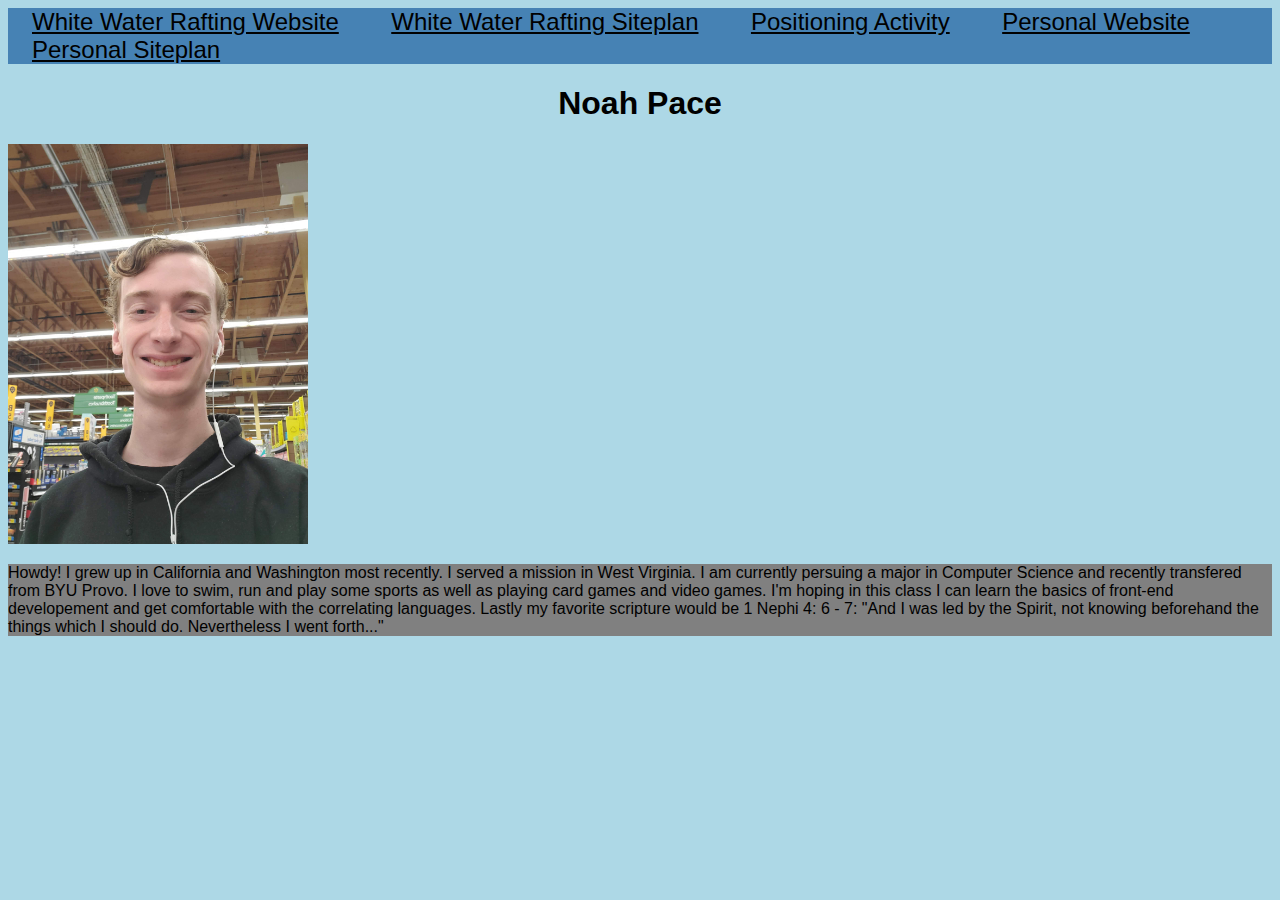
<file: index.html>
<!DOCTYPE html>
<html lang="en">
<head>
    <meta charset="UTF-8">
    <meta name="viewport" content="width=device-width, initial-scale=1.0">
    <title>WDD130 | Home</title>
    <link href="styles.css" rel="stylesheet">
</head>
<body>
    <header>
        <nav>
            <a href="wwr/index.html">White Water Rafting Website</a>
            <a href="wwr/site-plan-rafting.html">White Water Rafting Siteplan</a>
            <a href="positioning/positioning.html">Positioning Activity</a>
            <a href="findgr8deals/index.html">Personal Website</a>
            <a href="findgr8deals/site_plan.html">Personal Siteplan</a>
        </nav>
    </header>
    <main>
        <h1>Noah Pace</h1>
        <img src="me.jpg" alt="Image of Noah Pace">
        <p class="gray">Howdy! I grew up in California and Washington most recently. I served a mission in West Virginia. I am currently persuing a major in Computer Science and recently transfered from BYU Provo. I love to swim, run and play some sports as well as playing card games and video games. I'm hoping in this class I can learn the basics of front-end developement and get comfortable with the correlating languages. Lastly my favorite scripture would be 1 Nephi 4: 6 - 7: "And I was led by the Spirit, not knowing beforehand the things which I should do. Nevertheless I went forth..."</p>
    </main>
    <footer>
    </footer>
</body>
</html>
</file>
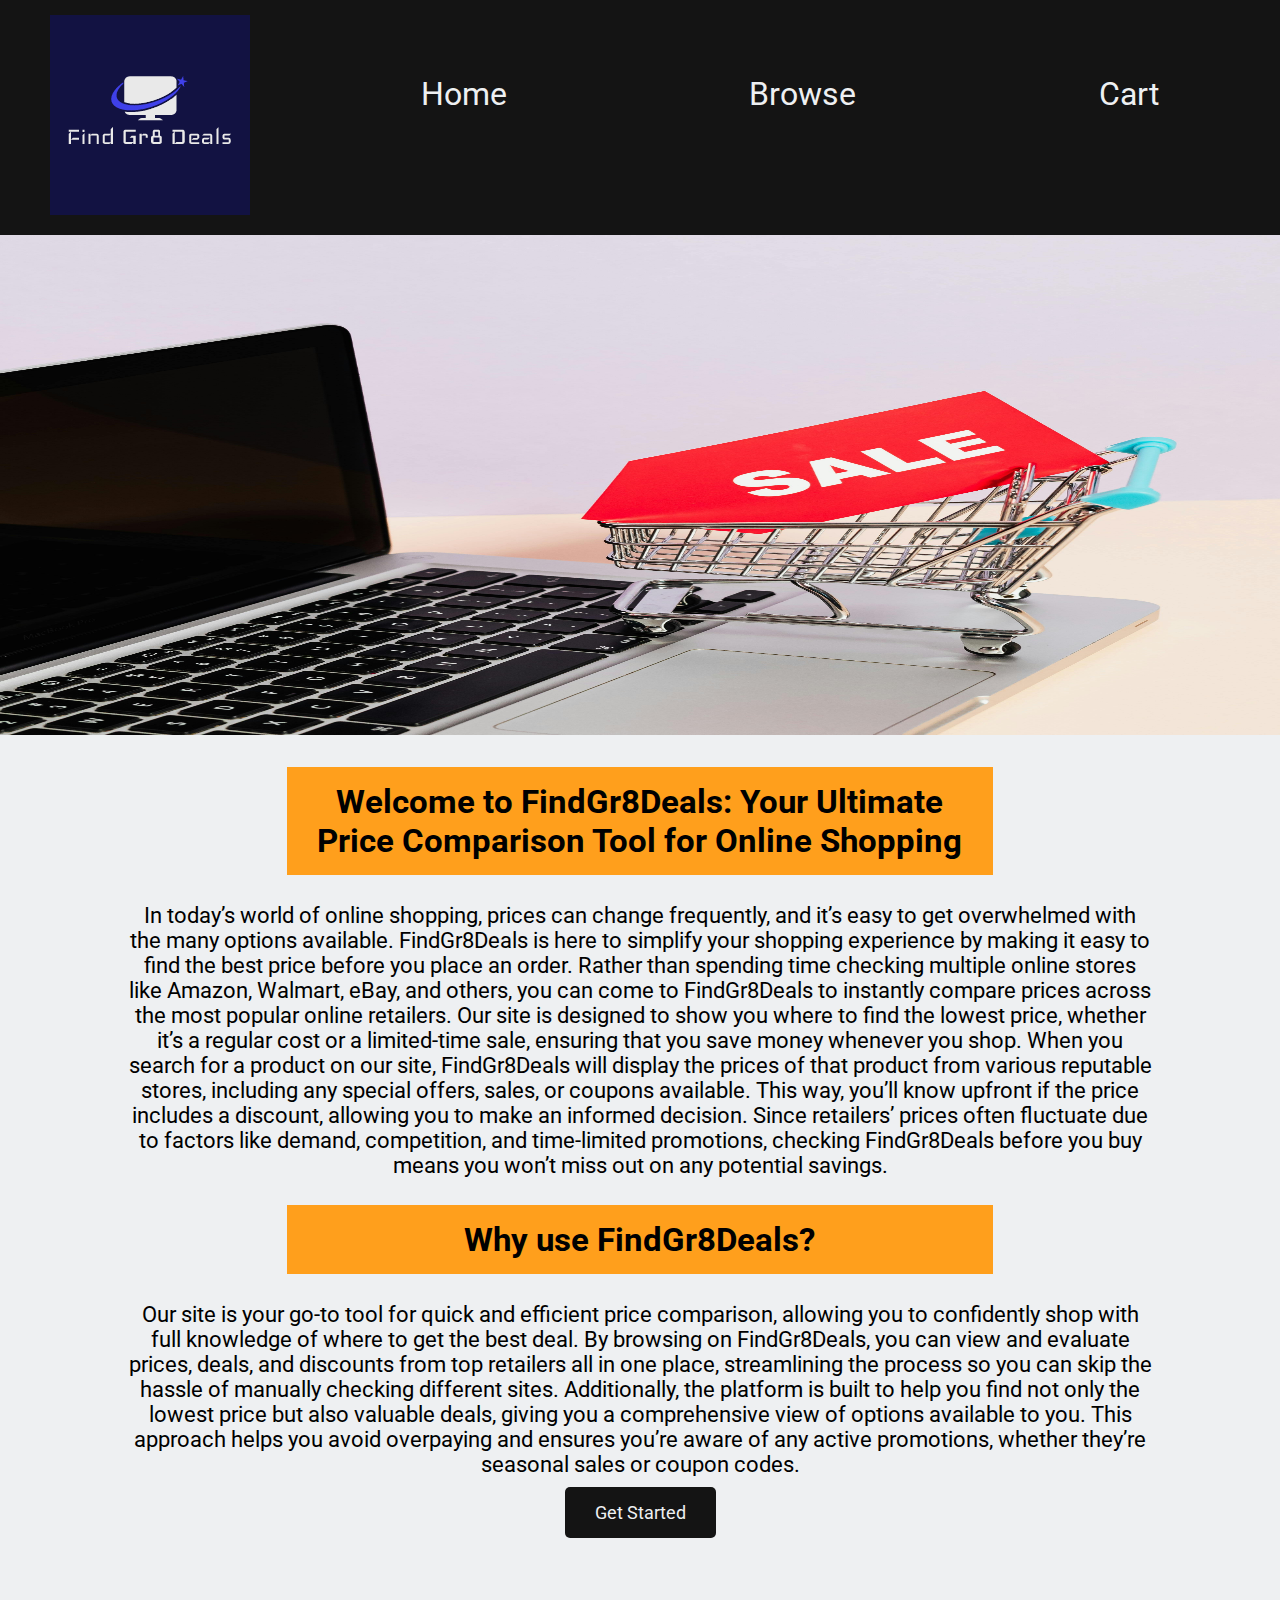
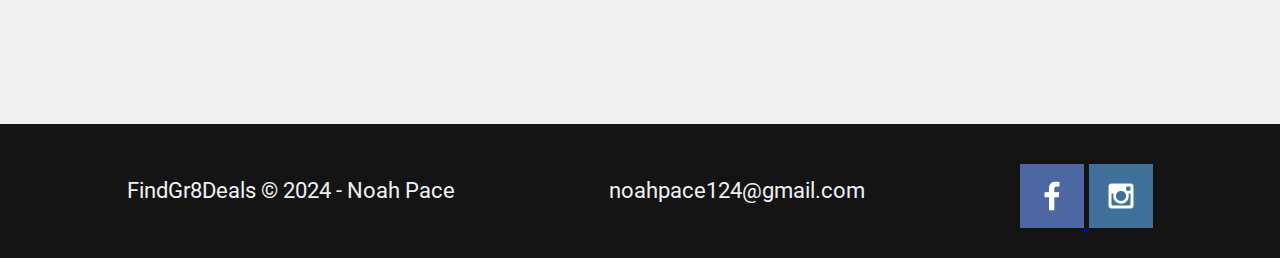
<file: findgr8deals/index.html>
<!DOCTYPE html>
<html lang="en">
<head>
    <meta charset="UTF-8">
    <meta name="viewport" content="width=device-width, initial-scale=1.0">
    <title>FindGr8Deals | Home</title>
    <link rel="stylesheet" href="styles/styles.css">
</head>
<body>
    <div id="content">
        <header>
            <a id="logo_link" href="index.html">
                <img class="logo" src="images/logo.png" alt="FindGr8Deals Logo">
            </a>
            <nav>
                <a href="index.html">Home</a>
                <a href="browse.html">Browse</a>
                <a href="cart.html">Cart</a>
            </nav>
        </header>
        <div id="hero">
            <div id="hero-box">
                <img class="hero-img" src="images/hero.jpg" alt="Online Shopping">
            </div>
        </div>
        <main>
            <section class="text">
                    <h2>Welcome to FindGr8Deals: Your Ultimate Price Comparison Tool for Online Shopping</h2>
                    <p>In today’s world of online shopping, prices can change frequently, and it’s easy to get overwhelmed with the many options available. FindGr8Deals is here to simplify your shopping experience by making it easy to find the best price before you place an order. Rather than spending time checking multiple online stores like Amazon, Walmart, eBay, and others, you can come to FindGr8Deals to instantly compare prices across the most popular online retailers. Our site is designed to show you where to find the lowest price, whether it’s a regular cost or a limited-time sale, ensuring that you save money whenever you shop.
                    When you search for a product on our site, FindGr8Deals will display the prices of that product from various reputable stores, including any special offers, sales, or coupons available. This way, you’ll know upfront if the price includes a discount, allowing you to make an informed decision. Since retailers’ prices often fluctuate due to factors like demand, competition, and time-limited promotions, checking FindGr8Deals before you buy means you won’t miss out on any potential savings.</p>        
                    <h2>Why use FindGr8Deals?</h2>
                    <p>Our site is your go-to tool for quick and efficient price comparison, allowing you to confidently shop with full knowledge of where to get the best deal. By browsing on  FindGr8Deals, you can view and evaluate prices, deals, and discounts from top retailers all in one place, streamlining the process so you can skip the hassle of manually checking different sites. Additionally, the platform is built to help you find not only the lowest price but also valuable deals, giving you a comprehensive view of options available to you. This approach helps you avoid overpaying and ensures you’re aware of any active promotions, whether they’re seasonal sales or coupon codes.</p>
            </section>
            <div class='button-box'>
                <a class='get_started' href="browse.html">Get Started</a>
            </div>
        </main>
        <footer>
            <p>FindGr8Deals &copy; 2024 - Noah Pace</p>
                <p>noahpace124@gmail.com</p>
                <div class="social">
                    <a href="https://facebook.com" target="_blank">
                        <img src="images/facebook.png" alt="fb icon">
                    </a>
                    <a href="https://instagram.com" target="_blank">
                        <img src="images/instagram.png" alt="instagram icon">
                    </a>
                </div>
        </footer>
    </div>
</body>
</html>
</file>
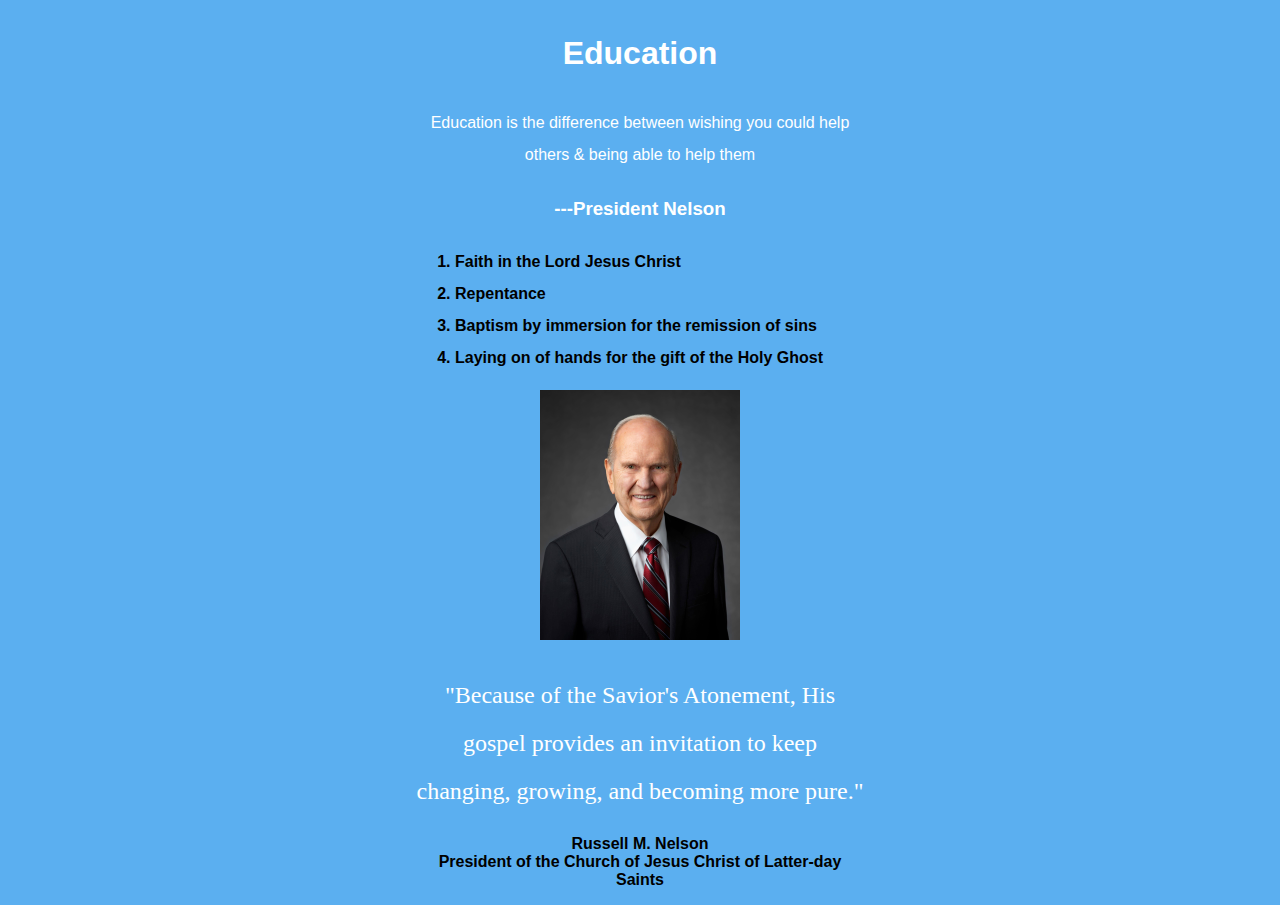
<file: ice/index.html>
<!DOCTYPE html>
<html lang="en">
<head>
    <meta charset="UTF-8">
    <meta name="viewport" content="width=device-width, initial-scale=1.0">
    <title>Education</title>
    <link href="styles.css" rel="stylesheet">
</head>
<body>
    <h1>Education</h1>
    <p>Education is the difference between wishing you could help others & being able to help them</p>
    <h3>---President Nelson</h3>
    <ol>
        <li>Faith in the Lord Jesus Christ</li>
        <li>Repentance</li>
        <li>Baptism by immersion for the remission of sins</li>
        <li>Laying on of hands for the gift of the Holy Ghost</li>
    </ol>
    <img src="nelson.jpeg" alt="Image of President Russel M Nelson.">
    <h2 class="quote">"Because of the Savior's Atonement, His gospel provides an invitation to keep changing, growing, and becoming more pure."</h2>
    <p class="info">Russell M. Nelson <br>
    President of the Church of Jesus Christ of Latter-day Saints</p>
</body>
</html>
</file>
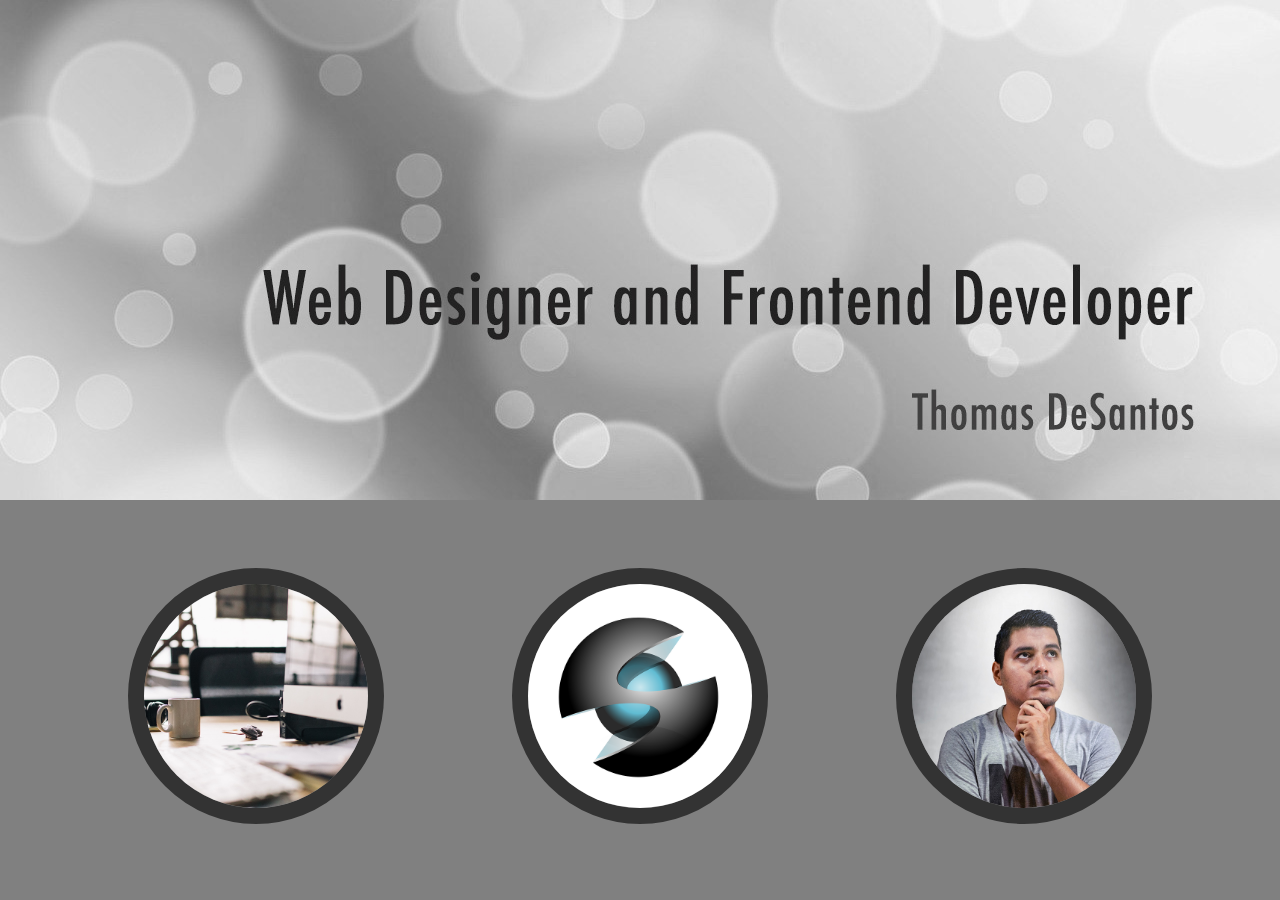
<file: ice5/index.html>
<!DOCTYPE html>
<html lang="en">
<head>
    <meta charset="UTF-8">
    <meta name="viewport" content="width=device-width, initial-scale=1.0">
    <title>Web Designer and Frontend Developer</title>
    <link href="styles.css" rel="stylesheet">
</head>
<body>
    <img class="title" src="images/w05_circles.jpg" alt="Web Designer and Frontend Developer by Thomas DeSantos">
    <div class="circles">
        <img src="images/w05_desk.jpg">
        <img src="images/w05_graphic.png">
        <img src="images/w05_person.jpg">
    </div>
</body>
</html>
</file>
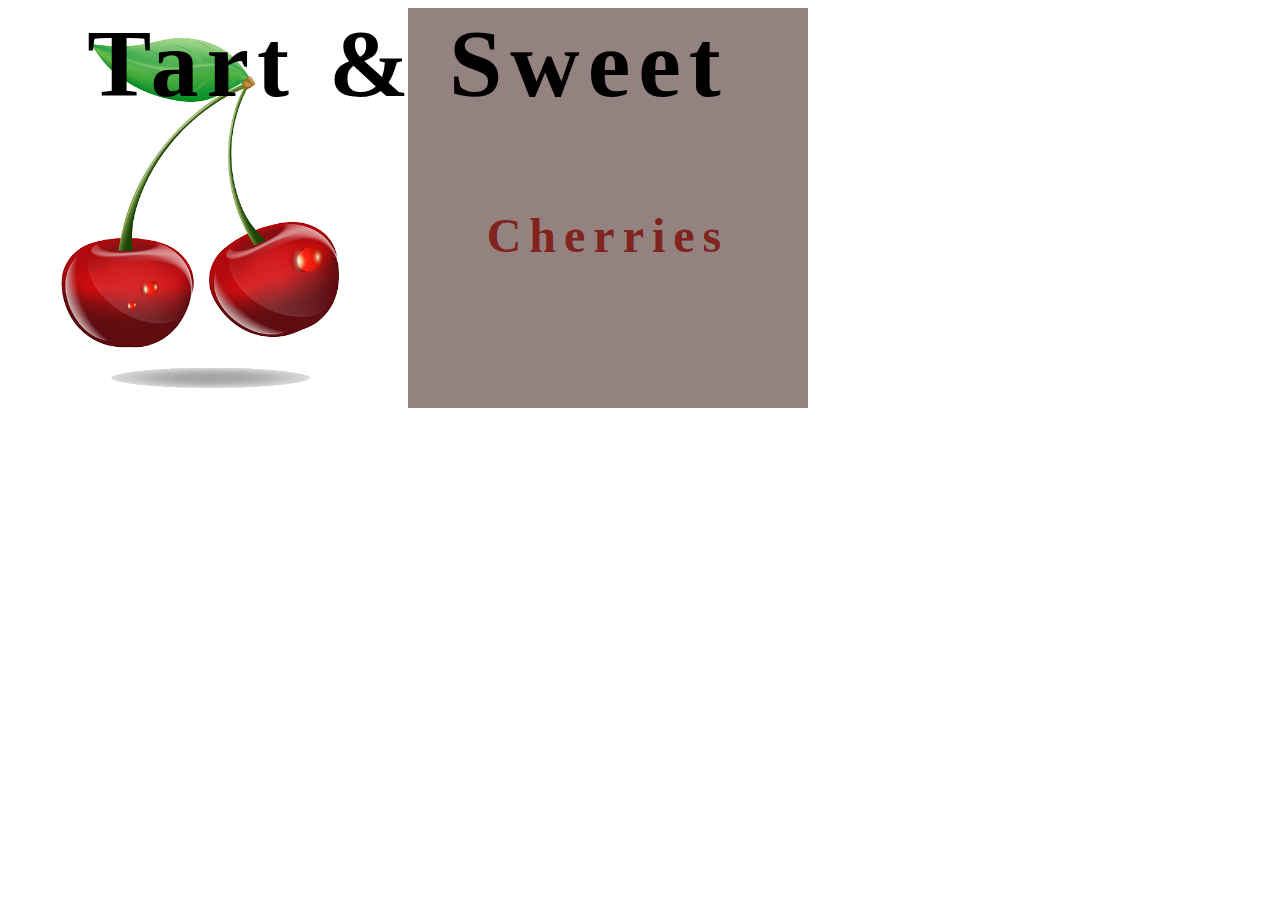
<file: ice7/index.html>
<!DOCTYPE html>
<html lang="en">
<head>
    <meta charset="UTF-8">
    <meta name="viewport" content="width=device-width, initial-scale=1.0">
    <link rel="stylesheet" type="text/css" href="styles.css" />
    <title>Ice7</title>
</head>
<body>
    <div class="activity">
        <div class="content">
            <div class="div1">Tart & Sweet</div>
            <div class="div2"><img src="cherries.png"></div>
            <div class="div3"></div>
            <div class="div4">Cherries</div>
        </div>
    </div>
</body>
</html>
</file>
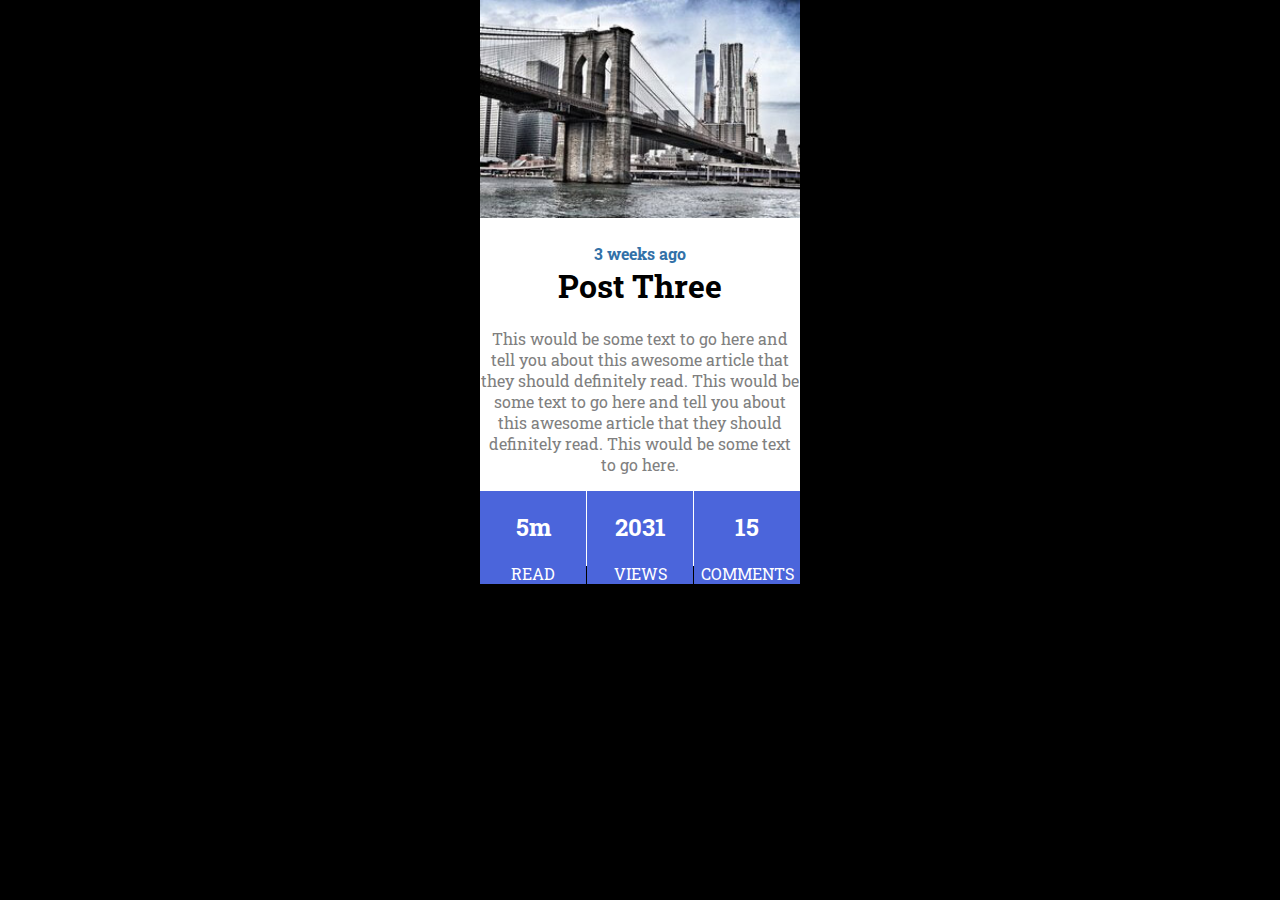
<file: ice9/index.html>
<!DOCTYPE html>
<html lang="en">
<head>
    <meta charset="UTF-8">
    <meta name="viewport" content="width=device-width, initial-scale=1.0">
    <title>Ice 9</title>
    <link href="styles/styles.css" rel="stylesheet">
</head>
<body>
    <div id="narrow">
        <img src="img/w09_ice_img.jpg" alt="skyscape" />
        <div id="text">
            <h4>3 weeks ago</h4>
            <h1>Post Three</h1>
            <p>
                This would be some text to go here and tell you about this awesome article that they should definitely read. This would be some text to go here and tell you about this awesome article that they should definitely read. This would be some text to go here.
            </p>
        </div>
        <footer>
            <div id="read"><h2>5m</h2>READ</div>
            <div id="views"><h2>2031</h2>VIEWS</div>
            <div id="comments"><h2>15</h2>COMMENTS</div>
        </footer>
    </div>
</body>
</html>
</file>
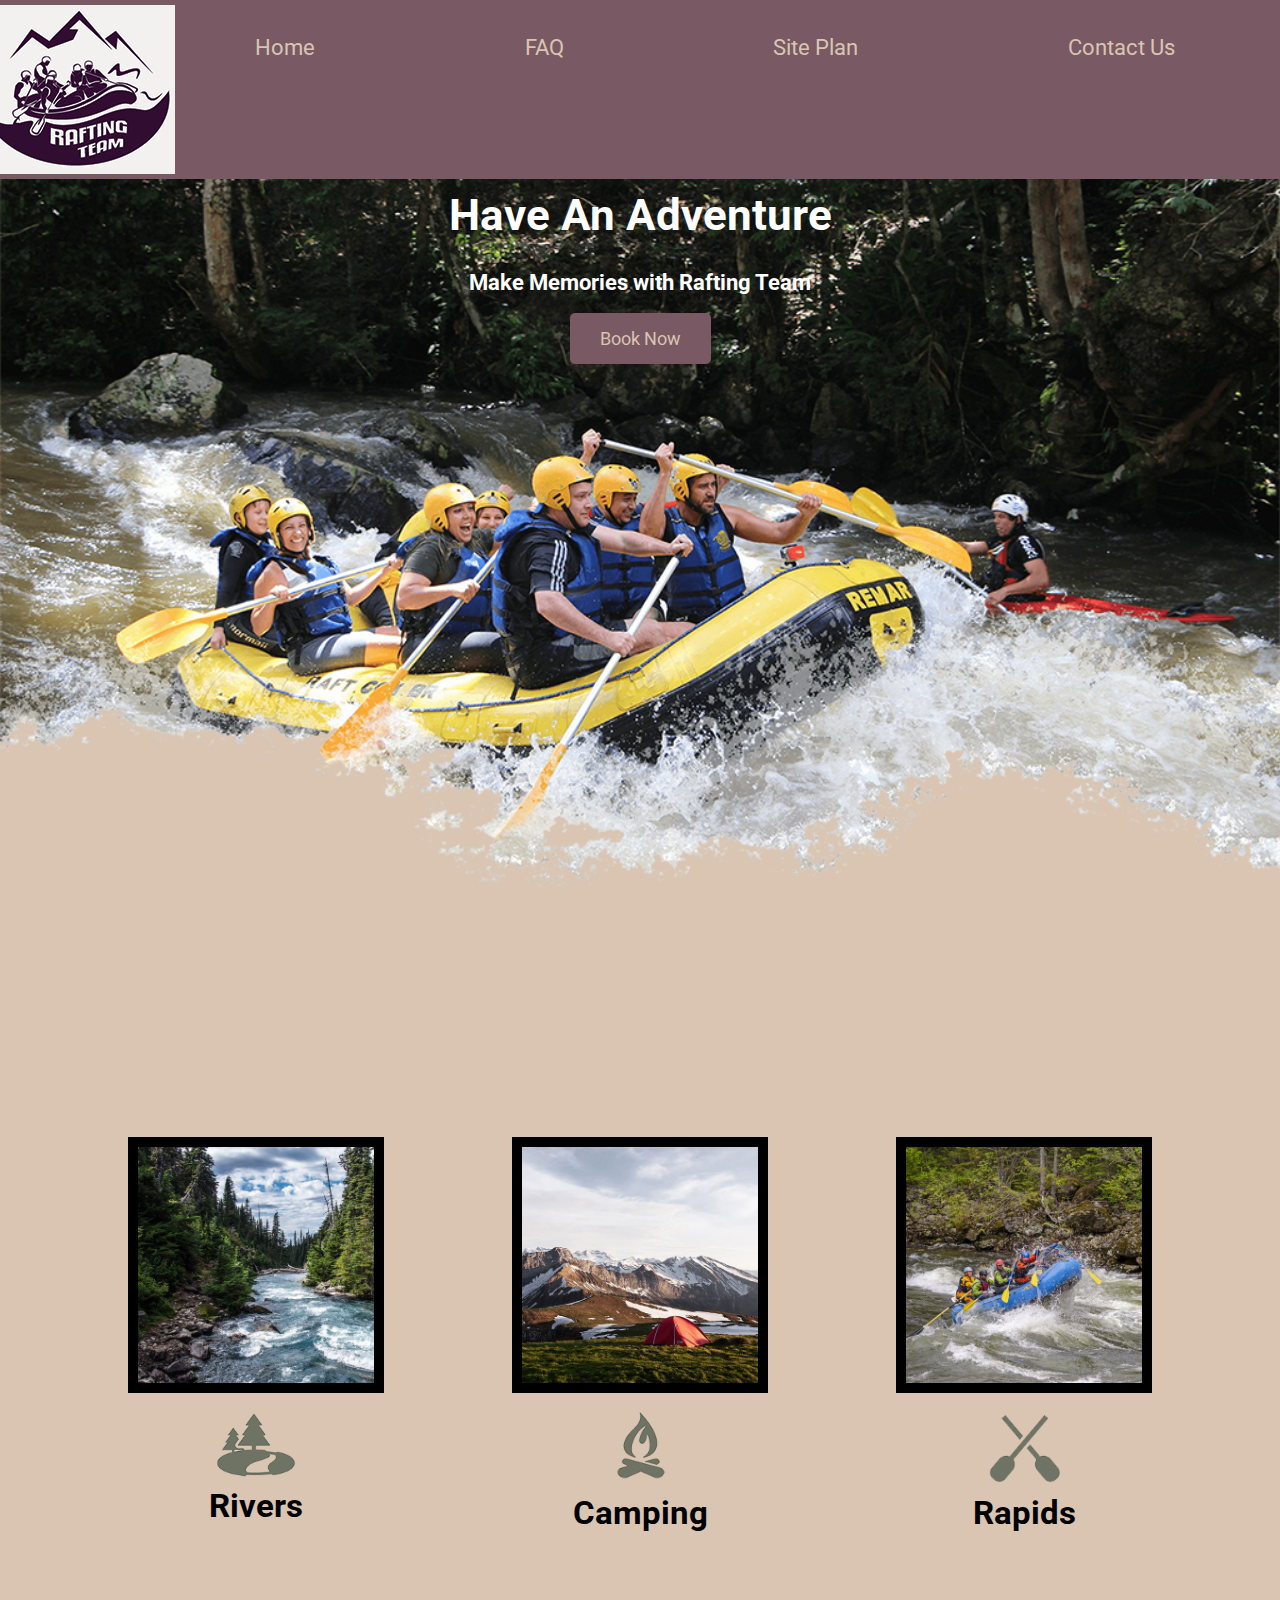
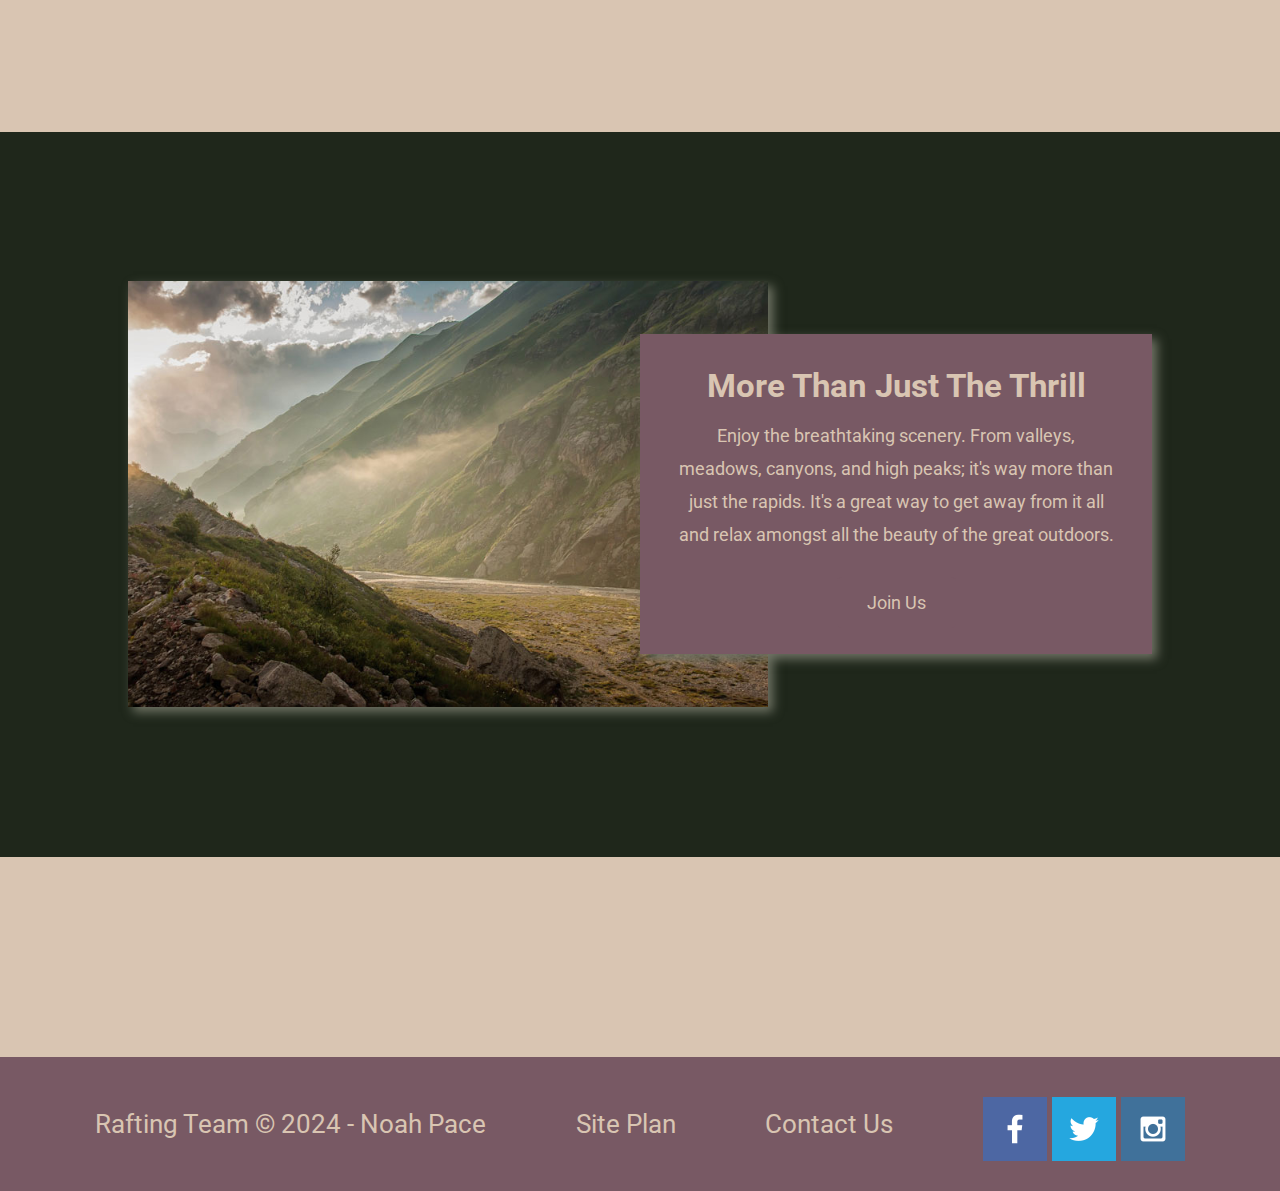
<file: wwr/index.html>
<!DOCTYPE html>
<html lang="en">
    <head>
        <meta charset="UTF-8">
        <meta name="viewport" content="width=device-width, initial-scale=1.0">
        <title>Whitewater Rafting Vacations | Rafting Team | Home</title>
        <link rel="stylesheet" href="styles/styles.css">
    </head>
    <body>
        <div id="content">
            <header>
                <a id="logo_link" href="index.html">
                    <img class="logo" src="images/logo.png" alt="Dry Oar Logo">
                </a>
                <nav>
                    <a href="index.html">Home</a>
                    <a href="faq.html">FAQ</a>
                    <a href="site-plan-rafting.html">Site Plan</a>
                    <a href="contactus.html">Contact Us</a>
                </nav>
            </header>
            <div id="hero">
                <div id="hero-box">
                    <img id="hero-img" src="images/hero.png" alt="People enjoying white water rafting">
                </div>
                <section id="hero-msg">
                    <h1 class="home-title">Have An Adventure</h1>
                    <h4>Make Memories with Rafting Team</h4>
                    <div class='button-box'>
                        <a class='book' href="#">Book Now</a>
                    </div>
                </section>
            </div>
            <main class="home-grid">
                <section class="rivers-card">
                    <img class="card-img" src="images/rivers.jpg" alt="river in forest">
                    <img class="icon" src="images/river_icon.png" alt="river icon">
                    <h2>Rivers</h2>
                </section>
                <section class="camping-card">
                    <img class="card-img" src="images/camping.jpg" alt="tent in mountains">
                    <img class="icon" src="images/fire_icon.png" alt="fire icon">
                    <h2>Camping</h2>
                </section>
                <section class="rapids-card">
                    <img class="card-img" src="images/rapids.jpg" alt="rafting boat">
                    <img class="icon" src="images/oars.png" alt="oars icon">
                    <h2>Rapids</h2>
                </section>
                <div id="background"></div>
                <img class="mountains" src="images/mountains.jpg" alt="Misty mountains">
                <section class="msg">
                    <h2>More Than Just The Thrill</h2>
                    <p>Enjoy the breathtaking scenery. From valleys, meadows, canyons, and high peaks; it's way more than just the rapids. It's a great way to get away from it all and relax amongst all the beauty of the great outdoors. </p>
                    <a class='join' href="#">Join Us</a>
                </section>
            </main>
            <footer>
                <p>Rafting Team &copy; 2024 - Noah Pace</p>
                <p><a href="site-plan-rafting.html">Site Plan</a></p>
                <p><a href="contactus.html">Contact Us</a></p>
                <div class="social">
                    <a href="https://facebook.com" target="_blank">
                        <img src="images/facebook.png" alt="fb icon">
                    </a>
                    <a href="https://twitter.com" target="_blank">
                        <img src="images/twitter.png" alt="twitter icon">
                    </a>
                    <a href="https://instagram.com" target="_blank">
                        <img src="images/instagram.png" alt="instagram icon">
                    </a>
                </div>
            </footer>
        </div>
    </body>
</html>
</file>
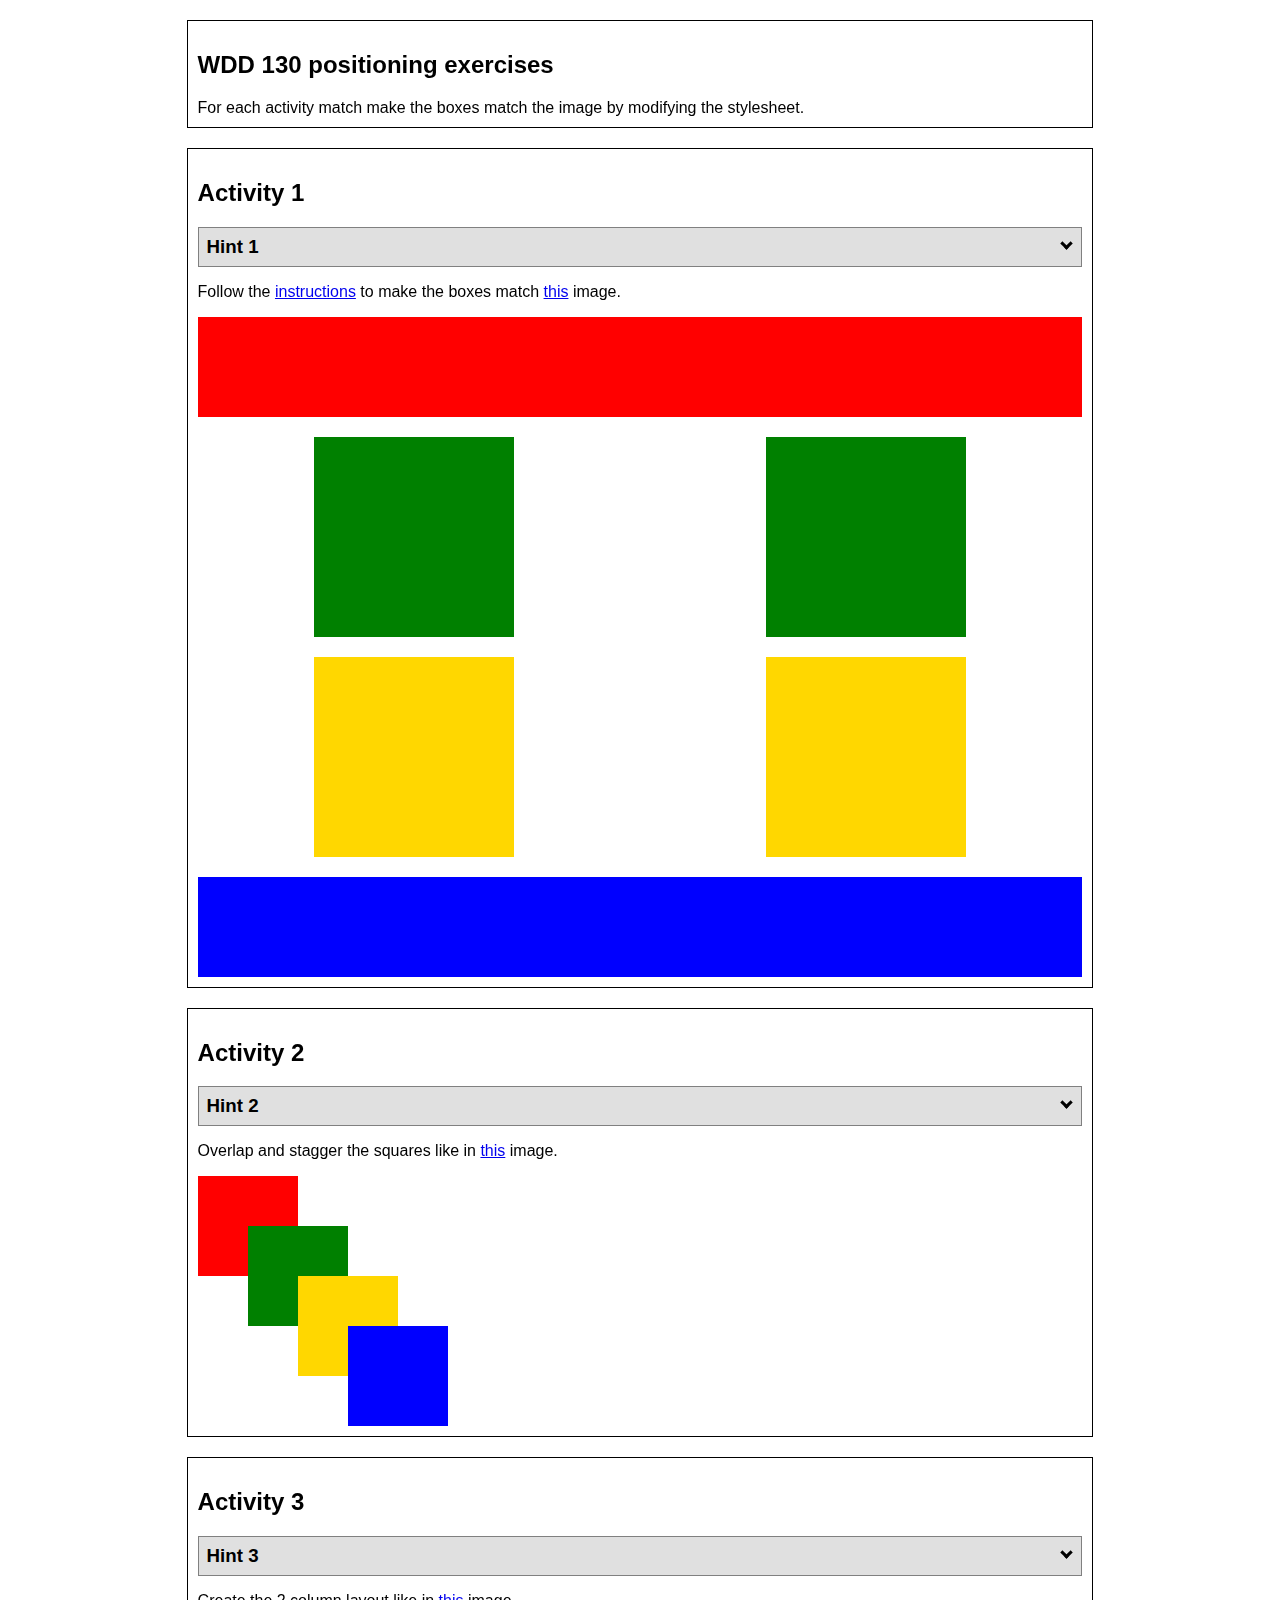
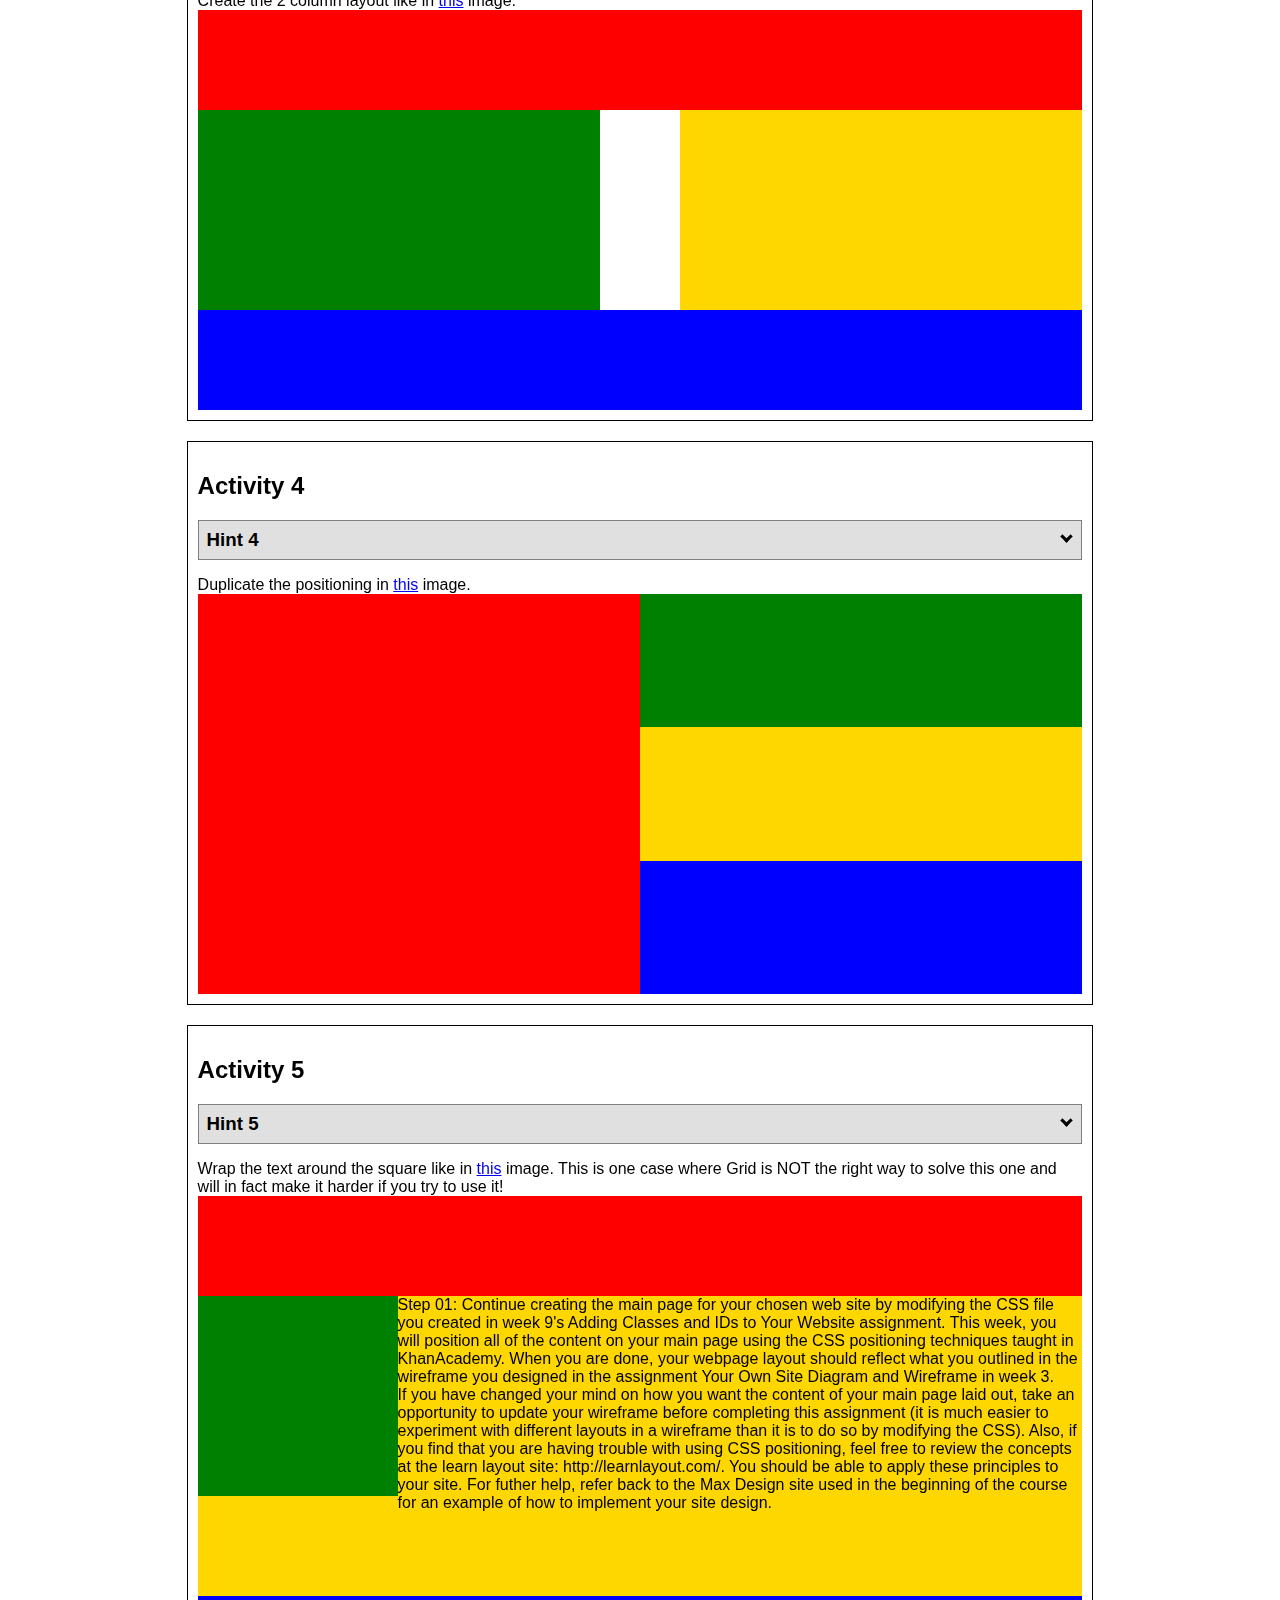
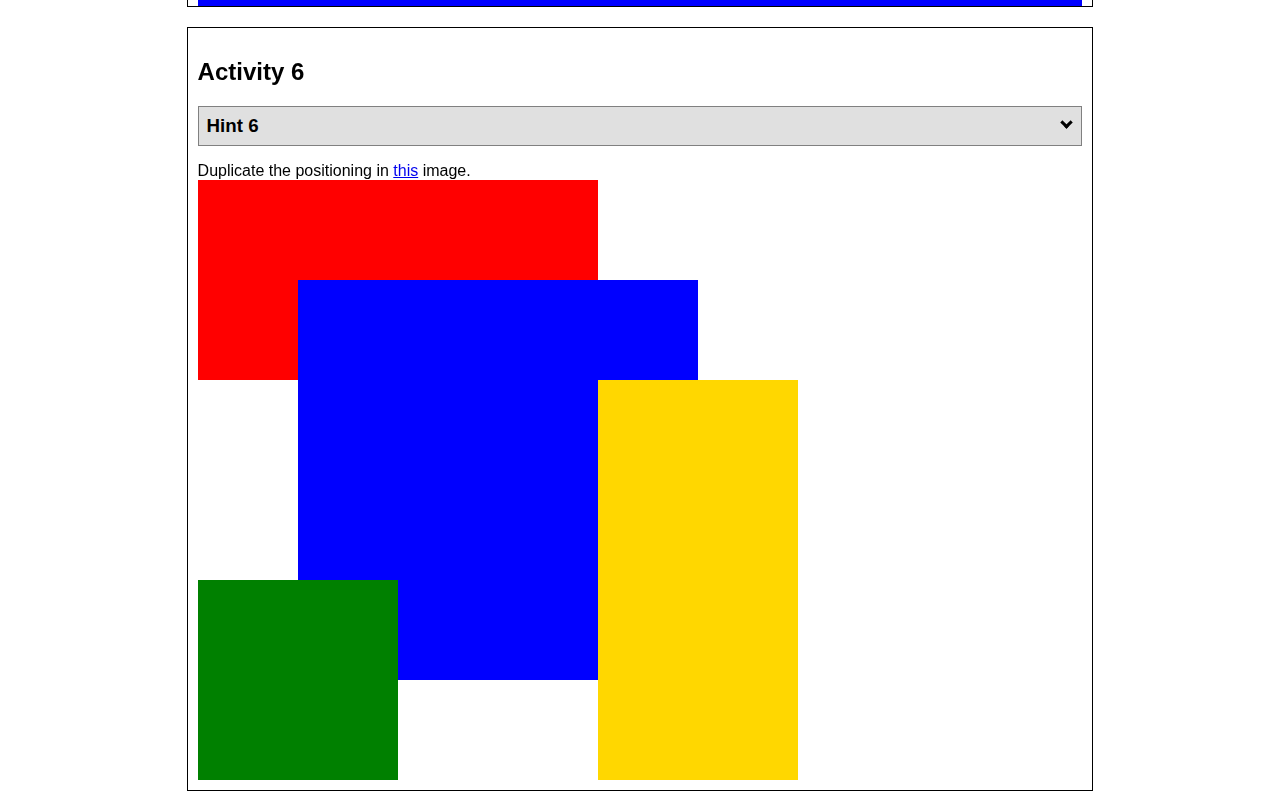
<file: positioning/positioning.html>
<!DOCTYPE html>
<html lang="en">
  <head>
    <!-- HTML - Name: positioning.html -->
    <title>Positioning Activity</title>
    <link rel="stylesheet" type="text/css" href="positionstyles.css" />
  </head>
  <body>
    <div class="activity">
      <h2>WDD 130 positioning exercises</h2>
      For each activity match make the boxes match the image by modifying the stylesheet.</div>
    <div class="activity">
      <h2>Activity 1</h2>
      <section class="hint"><input type="checkbox" ><i></i> <h3>Hint 1</h3><div><p>Check out the <a href="https://byui-wdd.github.io/wdd130/activities/w06-css-positioning.html" target="_blank">activity instructions</a> in Ilearn!</p></div></section>
      <p>Follow the <a href="https://byui-wdd.github.io/wdd130/activities/w06-css-positioning.html" target="_blank">instructions</a> to make the boxes match  <a href="https://byui-wdd.github.io/wdd130/images/example1.png" target="_blank">this</a> image.</p>
      <div class="content1" >
        <div class="red1" ></div>
        <div class="green1" ></div>
        <div class="green1" ></div>
        <div class="yellow1"></div>
        <div class="yellow1"></div>
        <div class="blue1"></div>
      </div>
    </div>
    <div class="activity">
      <h2>Activity 2</h2>
      <section class="hint"><input type="checkbox" > <h3>Hint 2</h3><i></i><div>
      <ul>
      <li>grid-template-columns: 50px 50px 50px 50px 50px </li></ul></div></section>
      <p>Overlap and stagger the squares like in <a href="https://byui-wdd.github.io/wdd130/images/example2.png" target="_blank">this</a> image.</p>
      <div class="content2" >
        <div class="red2" ></div>
        <div class="green2" ></div>
        <div class="yellow2"></div>
        <div class="blue2"></div>
      </div>
    </div>
    <div class="activity">
      <h2>Activity 3</h2>
      <section class="hint"><input type="checkbox" > <h3>Hint 3</h3><i></i><div><p>This one is going to be best solved with CSS Grid. Remember to make the boxes the right width first...then start moving them around. </p><h4>Properties used:</h4><ul><li>display:grid;</li><li>grid-template-columns:</li><li>grid-column-gap:</li>
        <li>grid-column:</li>  </ul></div></section>
      Create the 2 column layout like in <a href="https://byui-wdd.github.io/wdd130/images/example3.png" target="_blank">this</a>  image.
      <div class="content3" >
        <div class="red3" ></div>
        <div class="green3" ></div>
        <div class="yellow3"></div>
        <div class="blue3"></div>
      </div>
    </div>
    <div class="activity">
      <h2>Activity 4</h2>
      <section class="hint"><input type="checkbox" > <h3>Hint 4</h3><i></i><div><p>For the others we have been primarily concerned with width. For this one you will need to adjust height as well. </p><h4>Properties used:</h4><ul><li>display:grid;</li><li>grid-template-columns:</li><li>grid-row:</li></ul></div></section>
      Duplicate the positioning in <a href="https://byui-wdd.github.io/wdd130/images/example4.png" target="_blank">this</a> image. 
      <div class="content4" >
        <div class="red4" ></div>
        <div class="green4" ></div>
        <div class="yellow4"></div>
        <div class="blue4"></div>
      </div>
    </div>

    <div class="activity">
      <h2>Activity 5</h2>
      <section class="hint"><input type="checkbox" > <h3>Hint 5</h3><i></i><div><p>Grid is <strong>not</strong> the right way to do this.  In fact there is only one way to really do that...and that is with float. Remember that we float the thing we want the text to wrap around.  Also remember to start by making all the shapes the right size and shape.</p><h4>Properties used:</h4><ul><li>float: left;</li></ul></div></section>
      Wrap the text around the square like in <a href="https://byui-wdd.github.io/wdd130/images/example5.png" target="_blank">this</a> image. This is one case where Grid is NOT the right way to solve this one and will in fact make it harder if you try to use it!
      <div class="content5" >
        <div class="red5" ></div>
        <div class="green5" ></div>
        <div class="yellow5">Step 01: Continue creating the main page for your chosen web site by modifying the CSS file you created in week 9's Adding Classes and IDs to Your Website assignment. This week, you will position all of the content on your main page using the CSS positioning techniques taught in KhanAcademy. When you are done, your webpage layout should reflect what you outlined in the wireframe you designed in the assignment Your Own Site Diagram and Wireframe in week 3. <br />
          If you have changed your mind on how you want the content of your main page laid out, take an opportunity to update your wireframe before completing this assignment (it is much easier to experiment with different layouts in a wireframe than it is to do so by modifying the CSS). Also, if you find that you are having trouble with using CSS positioning, feel free to review the concepts at the learn layout site: http://learnlayout.com/. You should be able to apply these principles to your site. For futher help, refer back to the Max Design site used in the beginning of the course for an example of how to implement your site design.</div>
        <div class="blue5"></div>
      </div>
    </div>
    <div class="activity">
      <h2>Activity 6</h2>
      <section class="hint"><input type="checkbox" > <h3>Hint 6</h3><i></i><div><p>This one is all about visualizing the grid behind the layout. If you are having a hard time doing that first: all the sizes are even multiples of 100, and second here is another example with the lines drawn: <a href="https://byui-wdd.github.io/wdd130/images/example6-hint.png" target="_blank">example 6 with lines</a>. For this one you will find it easiest if you use px for the column width. You can also use <kbd>z-index</kbd> to control the element layering.    </p><h4>Properties used:</h4><ul><li>display:grid;</li><li>grid-template-columns:</li><li>grid-column:</li><li>grid-row:</li><li><a href="https://www.w3schools.com/cssref/pr_pos_z-index.asp" target="_blank">z-index:</a></li></ul></div></section>
      Duplicate the positioning in <a href="https://byui-wdd.github.io/wdd130/images/example6.png" target="_blank">this</a> image.
      <div class="content6" >
        <div class="red6" ></div>
        <div class="green6" ></div>
        <div class="yellow6"></div>
        <div class="blue6"></div>
      </div>
    </div>
  </body>
</html>
</file>
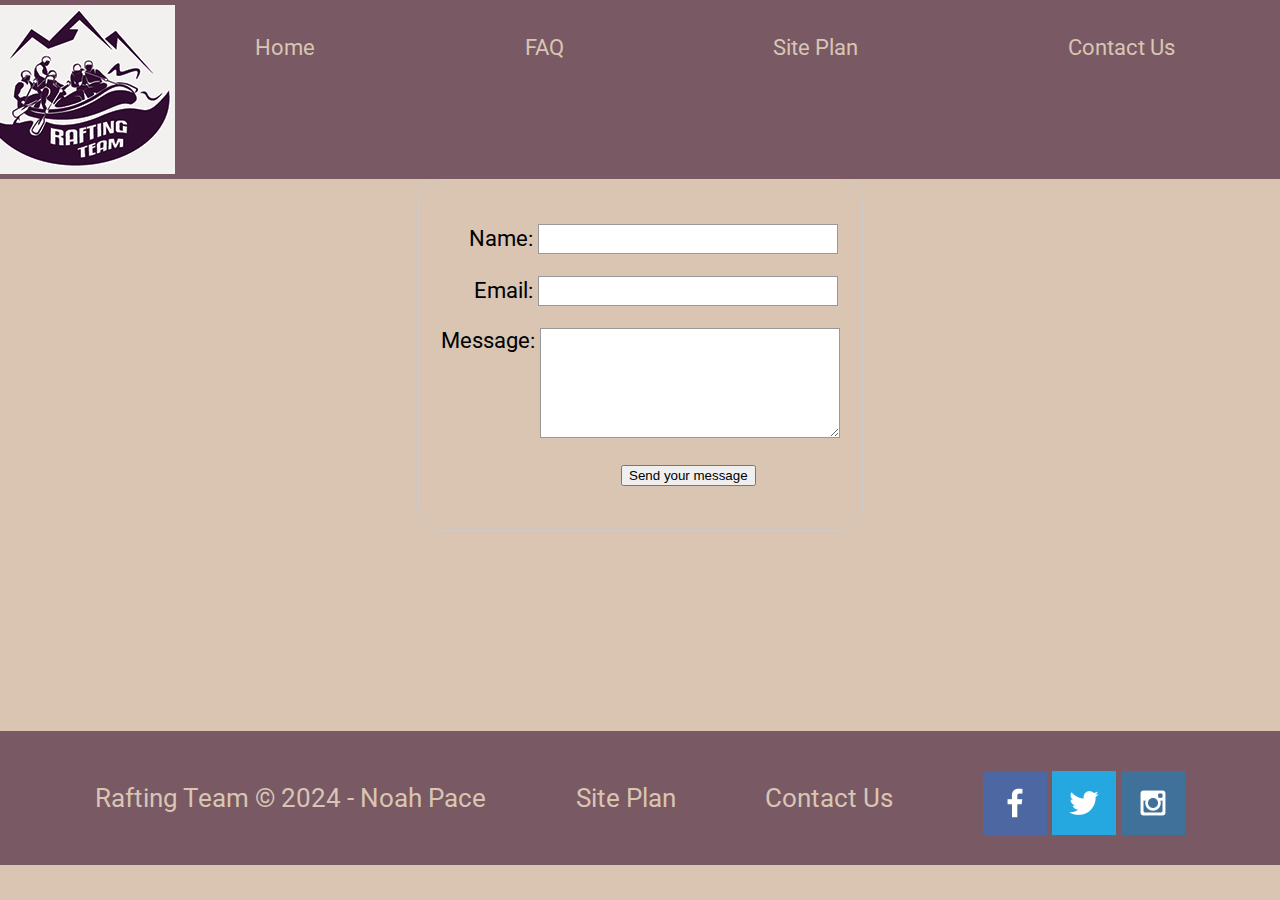
<file: wwr/contactus.html>
<!DOCTYPE html>
<html lang="en">
    <head>
        <meta charset="UTF-8">
        <meta name="viewport" content="width=device-width, initial-scale=1.0">
        <title>Whitewater Rafting Vacations | Rafting Team | Contact Us</title>
        <link rel="stylesheet" href="styles/styles.css">
    </head>
    <body>
        <div id="content">
            <header>
                <a id="logo_link" href="index.html">
                    <img class="logo" src="images/logo.png" alt="Dry Oar Logo">
                </a>
                <nav>
                    <a href="index.html">Home</a>
                    <a href="faq.html">FAQ</a>
                    <a href="site-plan-rafting.html">Site Plan</a>
                    <a href="contactus.html">Contact Us</a>
                </nav>
            </header>
            <main>
                <div id="feedback"></div>
                <form action="/my-handling-form-page" method="post">
                    <p>
                      <label for="name">Name:</label>
                      <input type="text" id="name" name="user_name" />
                    </p>
                    <p>
                      <label for="mail">Email:</label>
                      <input type="email" id="mail" name="user_email" />
                    </p>
                    <p>
                      <label for="msg">Message:</label>
                      <textarea id="msg" name="user_message"></textarea>
                    </p>
                    <p class="button">
                        <button type="submit">Send your message</button>
                    </p>
                  </form>
            </main>
            <footer>
                <p>Rafting Team &copy; 2024 - Noah Pace</p>
                <p><a href="site-plan-rafting.html">Site Plan</a></p>
                <p><a href="contactus.html">Contact Us</a></p>
                <div class="social">
                    <a href="https://facebook.com" target="_blank">
                        <img src="images/facebook.png" alt="fb icon">
                    </a>
                    <a href="https://twitter.com" target="_blank">
                        <img src="images/twitter.png" alt="twitter icon">
                    </a>
                    <a href="https://instagram.com" target="_blank">
                        <img src="images/instagram.png" alt="instagram icon">
                    </a>
                </div>
            </footer>
        </div>
        <script>
            // get the feedback div element so we can do something with it.
            const feedbackElement = document.getElementById('feedback');
            // get the form so we can read what was entered in it.
            const formElement = document.forms[0];
            // add a 'listener' to wait for a submission of our form. When that happens run the code below.
            formElement.addEventListener('submit', function(e) {
                // stop the form from doing the default action.
                e.preventDefault();
                // set the contents of our feedback element to a message letting the user know the form was submitted successfully. Notice that we pull the name that was entered in the form to personalize the message!
                feedbackElement.innerHTML = 'Hello '+ formElement.user_name.value +'! Thank you for your message. We will get back with you as soon as possible!';
                // make the feedback element visible.
                feedbackElement.style.display = "block";
                // add a class to move everything down so our message doesn't cover it.
                document.body.classList.toggle('moveDown');
            });
        </script>
    </body>
</html>
</file>
<file: styles.css>
body {
    background-color: lightblue;
    font-family: Arial, Helvetica, sans-serif; 
}

nav {
    background-color: steelblue;
}

a {
    color: black;
    font-size: 24px;
    padding: 24px;
}

#active {
    background-color: beige;
    color: steelblue;
}

h1 {
    text-align: center;
}

img {
    width: 300px;
}

.gray {
    background-color: gray;
}
</file>
<file: findgr8deals/styles/styles.css>
/*Import Fonts*/
@import url('https://fonts.googleapis.com/css2?family=Roboto:wght@500&display=swap');

#content {
    max-width: 1600px;
    margin: 0 auto;
}

body {
    background-color: #EEF0F2;
    font-family: Roboto, Arial, sans-serif;
    font-size: 22px;
    padding: 0;
    margin: 0;
}

header {
    background-color: #141414;
    display: grid;
    grid-template-columns: 300px auto;
}

#logo_link {
    padding-top: 15px;
    padding-bottom: 15px;
    justify-self: center;
    align-self: center;
}

nav {
    display: flex;
    justify-content: space-around;
}

nav a {
    text-align: center;
    font-size: xx-large;
    color: #EEF0F2;
    text-decoration: none;
    padding: 75px;
}

nav a:hover {
    background-color: #FF9F1C;
    color: #141414;
}

#hero {
    display: grid;
    grid-template-columns: 1fr 3fr 1fr;
    margin-top: -100px;
}

#hero-box {
    grid-column: 1/4;
    grid-row: 1/3;
    z-index: -1;
}

.hero-img {
    width: 100%;
    height: 600px;
}

.text {
    text-align: center;
    width: 80%;
    margin-left: auto;
    margin-right: auto;
}

.text h2 {
    background-color: #FF9F1C;
    width: 66%;
    padding: 15px;
    margin-left: auto;
    margin-right: auto;
}

.button-box {
    text-align: center;
    margin-top: 20px;
    margin-bottom: 50px;
}

.get_started {
    background-color: #141414;
    color: #EEF0F2;
    text-decoration: none;
    font-size: 18px;
    padding: 15px 30px;
    margin-top: 50px;
    border-radius: 5px;
}

.get_started:hover {
    background-color: #0D21A1;
    color: #EEF0F2;
}

footer {
    background-color: #141414;
    color: #EEF0F2;
    padding: 25px 50px;
    margin-top: 200px;
    display: flex;
    justify-content: space-around;
    align-items: center;
}

footer .social img {
    padding-top: 15px;
}

h1 {
    background-color: #FF9F1C;
    text-align: center;
    width: 66%;
    padding: 15px;
    margin-left: auto;
    margin-right: auto;
}

h2 {
    text-align: center;
}

.card-grid {
    display: grid;
    grid-template-columns: 1fr 1fr 1fr 1fr 1fr 1fr 1fr 1fr 1fr 1fr;
}

.card-img {
    border: 3px solid black;
    width: 300px;
    height: 300px;
}

.card-msg {
    text-align: center;
    width: 300px;
    height: 160px;
}

.card-msg a {
    text-align: center;
    color: #141414;
    text-decoration: none;
}

.card-msg a:hover {
    color: #0D21A1;
}

.left-card, .middle-card, .right-card {
    margin: 40px 0;
}

.left-card {
    grid-column: 2/4;
    grid-row: 2/3;
}

.middle-card {
    grid-column: 5/7;
    grid-row: 2/3;
}

.right-card {
    grid-column: 8/10;
    grid-row: 2/3;
}

#search {
    margin-top: 0px;
    margin-bottom: 60px;
    margin-left: auto;
    margin-right: auto;
    width: 66%
}

.search-bar {
    padding: 8px;
    border: 1px solid #ccc; 
    border-radius: 5px;
    width: 100%;
    box-sizing: border-box; 
}

.cart {
    background-color: #0D21A1;
    width: 85%;
    margin-left: auto;
    margin-right: auto;
}

.cart-product {
    height: 300px;
    color: #EEF0F2;
    border: 10px solid black;
}

.cart a {
    text-align: center;
    color: #EEF0F2;
    text-decoration: none;
}

.cart a:hover {
    color: #FF9F1C;
}

.cart-product h2{
    text-align: left;
}

.cart-img {
    float: left;
    height: 300px;
    width: 300px;
    margin-right: 50px;
    border: 3px solid black;
}
</file>
<file: ice/styles.css>
@import url('https://fonts.googleapis.com/css2?family=Roboto:wght@500&display=swap');

body {
    background-color: #5baff0;
    color: white;
    text-align: center;
    font-family: arial, sans-serif;
    line-height: 2;
    width: 450px;
    margin-left: auto;
    margin-right: auto;
}

h1:hover {
    color: black;
}

ol {
    color: black;
    font-weight: bolder;
    text-align: left;
}

img {
    width: 200px;
}

.quote {
    font-family: Georgia, serif;
    font-weight: normal;
}

.info {
    color: black;
    line-height: normal;
    font-weight: bold;
}
</file>
<file: ice5/styles.css>
body {
    margin: 0;
    padding: 0;
    background-color: grey;
}

.title {
    width: 100%;
}

.circles {
    display: flex;
    justify-content: center;
}

.circles img {
    width: 20%;
    margin: 5%;
    border-radius: 50%;
    border: 16px solid #333;
    box-sizing: border-box;
}
</file>
<file: ice7/styles.css>
.content {
    font-family: Georgia, 'Times New Roman', Times, serif;
    letter-spacing: 8px;
    width: 800px;
    height: 400px;
    display: grid;
    grid-template-columns: 1fr 1fr;
    grid-template-rows: 1fr 1fr;
    justify-content: center;
    align-content: center;
    justify-items: center;
    align-items: center;
}
.div1 {
    width: 100%;
    height: 100%;
    grid-column: 1/3;
    grid-row: 1/2;
    font-size: 6em;
    font-weight: bold;
    text-align: center;
}
.div2 {
    width: 100%;
    height: 100%;
    grid-column: 1/2;
    grid-row: 1/3;
    z-index: -1;
}
.div2 img {
    width: 100%;
    height: 100%;
}
.div3 {
    width: 100%;
    height: 100%;
    grid-column: 2/3;
    grid-row: 1/3;
    z-index: -1;
    background-color: #948281;
}
.div4 {
    width: 100%;
    height: 100%;
    grid-row: 2/3;
    grid-column: 2/3;
    font-size: 3em;
    font-weight: bold;
    color: #80241d;
    text-align: center;
}
</file>
<file: ice9/styles/styles.css>
@import url('https://fonts.googleapis.com/css2?family=Roboto+Slab:wght@100..900&family=Roboto:wght@500&display=swap');

body {
    padding: 0px;
    margin: 0px;
    font-family: "Roboto Slab", serif;
    background-color: black;
}

#narrow {
    background-color: white;
    width: 25%;
    margin: auto;
}

img {
    width: 100%;
}

#text {
    text-align: center;
}

h4 {
    color: #3271a8;
    margin-bottom: 0px;
}

h1 {
    margin-top: 0px;
}

p {
    color: grey;
}

footer {
    display: grid;
    height: 75px;
    color: white;
    grid-template-columns: 1fr 1fr 1fr;
    grid-gap: 1px;
    justify-items: center;
    text-align: center;
}

#read {
    background-color: #4b65db;
    width: 100%;
    grid-column: 0/1;
}

#views {
    background-color: #4b65db;
    width: 100%;
    grid-column: 0/1;
}

#comments {
    background-color: #4b65db;
    width: 100%;
    grid-column: 0/1;
}
</file>
<file: wwr/styles/styles.css>
/*Import Fonts*/
@import url('https://fonts.googleapis.com/css2?family=Roboto:ital,wght@0,100;0,300;0,400;0,500;0,700;0,900;1,100;1,300;1,400;1,500;1,700;1,900&display=swap');


#content {
    max-width: 1600px;
    margin: 0 auto;
}

body {
    background-color: #D9C5B2;
    font-family: Roboto, Arial, sans-serif;
    font-size: 22px;
    padding: 0;
    margin: 0;
}

main section img {
    box-sizing: border-box;
}

h2 {
    margin: 0;
}

#logo_link {
    padding-top: 5px;
    justify-self: center;
    align-self: center;
}

header {
    background-color: #785964;
    display: grid;
    grid-template-columns: 150px auto;
}

nav {
    display: flex;
    justify-content: space-around;
}

nav a {
    text-align: center;
    color: #D9C5B2;
    text-decoration: none;
    padding: 35px;
}

nav a:hover {
    background-color: #247B7B;
    color: #D9C5B2;
}

.home-grid {
    display: grid;
    grid-template-columns: 1fr 1fr 1fr 1fr 1fr 1fr 1fr 1fr 1fr 1fr;
}

.home-title {
    color: #1F271B;
    font-size: 2em;
    margin-top: 10px;
}

h4 {
    color: #1F271B;
}

#hero {
    display: grid;
    grid-template-columns: 1fr 3fr 1fr;
    margin-top: -100px;
}

#hero-box {
    grid-column: 1/4;
    grid-row: 1/3;
    z-index: -1;
}

#hero-img {
    width: 100%;
}

#hero-msg {
    grid-column: 2/3;
    grid-row: 1/2;
    margin-top: 100px;
}

#hero-msg h1, #hero-msg h4 {
    color: white;
    text-align: center;
}

.card-img {
    border: 10px solid black;
}

.card-img, .mountains {
    width: 100%;
}

.rivers-card, .camping-card, .rapids-card {
    margin: 200px 0;
}

.rivers-card {
    grid-column: 2/4;
    grid-row: 2/3;
}

.camping-card {
    grid-column: 5/7;
    grid-row: 2/3;
}

.rapids-card {
    grid-column: 8/10;
    grid-row: 2/3;
}

.icon {
    width: 80px;
    padding-top: 10px;
}

#background {
    height: 725px;
    background-color: #1F271B;
    grid-column: 1/11;
    grid-row: 4/9
}

.mountains {
    grid-column: 2/7;
    grid-row: 5/8;
    box-shadow: 5px 5px 10px #6f7364;
}

.book, .join {
    background-color: #785964;
    color: #D9C5B2;
    text-decoration: none;
    font-size: 18px;
    padding: 15px 30px;
    margin-top: 50px;
    border-radius: 5px;
}

.book:hover, .join:hover {
    background-color: #247B7B;
    color: #D9C5B2;
}

.button-box {
    text-align: center;
}

main section { 
    text-align: center;
}

.msg {
    background-color: #785964;
    line-height: 1.5em;
    padding: 35px;
    grid-column: 6/10;
    grid-row: 6/7;
    box-shadow: 5px 5px 10px #6f7364;
}

.msg h2 {
    color: #D9C5B2;
}

.msg p {
    color: #D9C5B2;
    font-size: 0.8em;
    padding-bottom: 15px;
}

footer {
    background-color: #785964;
    color: #D9C5B2;
    padding: 25px 50px;
    margin-top: 200px;
    display: flex;
    justify-content: space-around;
    align-items: center;
}

footer p {
    font-size: 1.2em;
}    

footer p a:hover {
    text-decoration: underline;
}

footer a {
    color: #D9C5B2;
    text-decoration: none;
}

footer a:hover { 
    color: #247B7B;
}

footer .social img {
    padding-top: 15px;
}

.faq_title{
    background-color: #1F271B;
    color: #D9C5B2;
    padding: 15px;
    margin-left: auto;
    margin-right: auto;
    margin-top: 15px;
    width: 600px;
}

.faq_msg{
    text-align: left;
    background-color: #785964;
    color: #D9C5B2; 
    padding: 15px;
    margin: 15px;
}

.faq_msg img{
    float: right;
    margin: 5px;
    box-shadow: 5px 5px 10px black;
}

body {
    /* Center the form on the page */
    text-align: center;
}

form {
    display: inline-block;
    /* Form outline */
    padding: 1em;
    border: 1px solid #ccc;
    border-radius: 1em;
}

p + p {
    margin-top: 1em;
}

label {
    /* Uniform size & alignment */
    display: inline-block;
    min-width: 90px;
    text-align: right;
}

input,
textarea {
    /* To make sure that all text fields have the same font settings
        By default, text areas have a monospace font */
    font: 1em sans-serif;
    /* Uniform text field size */
    width: 300px;
    box-sizing: border-box;
    /* Match form field borders */
    border: 1px solid #999;
}

input:focus,
textarea:focus {
    /* Set the outline width and style */
    outline-style: solid;
    /* To give a little highlight on active elements */
    outline-color: #000;
}

textarea {
    /* Align multiline text fields with their labels */
    vertical-align: top;
    /* Provide space to type some text */
    height: 5em;
}

.button {
    /* Align buttons with the text fields */
    padding-left: 90px; /* same size as the label elements */
}

button {
    /* This extra margin represent roughly the same space as the space
        between the labels and their text fields */
    margin-left: 0.5em;
}

#feedback {
    background-color: antiquewhite;
    position: absolute;
    top: 0;
    left: 0;
    right: 0;
    padding: .5em;
    /* make this element invisible until we are ready for it */
    display: none;      
}
.moveDown {
    margin-top: 3em;
}
                    

@media screen and (max-width: 900px) {
    #hero, .home-grid {
        display: block;
        height: auto;
    }
    nav, footer {
        flex-direction: column;
    }
    nav a {
        display: block;
        padding: 15px;
    }
    #hero {
        margin-top: 0;
    }
    #hero-msg {
        margin-top: 0;
    }
    #hero-msg h4 {
        display: none;
    }
    #hero-msg h1 {
        color: #6f7364;
    }
    .home-title {
        font-size: 25px;
    }
    .rivers-card, .camping-card, .rapids-card { 
        margin: 50px auto;
        width: 60%;
    }
    #background {
        display: none;
    }
    .mountains, .msg {
        width: 80%;
        display: block;
        margin: 0 auto;
    }
    footer {
        margin-top: 25px;
    }
}
</file>
<file: positioning/positionstyles.css>
/* CSS - Name: "positionstyles.css" */
/* Activity 1 styles */
.content1 {
  display: grid;
  grid-template-columns: 1fr 1fr;
  justify-items: center;
  gap: 20px;
}
.red1 { 
  width: 100%; 
  height: 100px; 
  grid-column: 1/3;
  background-color: red; 

} 
.green1 {
  width: 200px; 
  height: 200px; 
  background-color: green; 

} 
.yellow1 {
  width: 200px; 
  height: 200px; 
  background-color: gold; 
} 
.blue1 {
  width: 100%; 
  height: 100px; 
  grid-column: 1/3;
  background-color: blue; 
} 
/* Activity 2 styles */ 
.content2 {
  display: grid;
  grid-template-columns: 50px 50px 50px 50px 50px;
}
.red2 {
  width: 100px; 
  height: 100px; 
  background-color: red;
  grid-column: 1/3;
  grid-row: 1/3;
} 
.green2 { 
  width: 100px; 
  height: 100px; 
  background-color: green; 
  grid-column: 2/4;
  grid-row: 2/4;
} 
.yellow2 {
  width: 100px; 
  height: 100px; 
  background-color: gold; 
  grid-column: 3/5;
  grid-row: 3/5;
} 
.blue2 {
  width: 100px; 
  height: 100px; 
  background-color: blue; 
  grid-column: 4/6;
  grid-row: 4/6;
} 
/* Activity 3 styles */ 
.content3 {
  display: grid;
  grid-template-columns: 1fr 1fr;
  justify-items: center;
  column-gap: 80px;
}
.red3 {
  width: 100%; 
  height: 100px;
  grid-column: 1/3; 
  background-color: red; 
} 
.green3 {
  width: 100%; 
  height: 200px; 
  background-color: green;
} 
.yellow3 {
  width: 100%; 
  height: 200px; 
  background-color: gold; 
} 
.blue3 {
  width: 100%;
  height: 100px; 
  grid-column: 1/3;
  background-color: blue; 
} 
/* Activity 4 styles */ 
.content4 {
  display: grid;
  grid-template-columns: 1fr 1fr;
  height: 400px;
  justify-items: center;
}
.red4 {
  width: 100%; 
  height: 100%; 
  background-color: red; 
  grid-row: 1/4;
} 
.green4 {
  width: 100%; 
  height: 100%; 
  background-color: green; 
} 
.yellow4 {
  width: 100%; 
  height: 100%; 
  background-color: gold; 
} 
.blue4 {
  width: 100%; 
  height: 100%; 
  background-color: blue; 
} 
/* Activity 5 styles */ 
.content5 {
  height: 400px;
}
.red5 { 
  width: 100%; 
  height: 100px; 
  background-color: red; 
} 
.green5 { 
  width: 200px; 
  height: 200px; 
  background-color: green;
  float: left;
} 
.yellow5 {
  width: 100%; 
  height: 300px; 
  background-color: gold; 
} 
.blue5 {
  width: 100%; 
  height: 100px; 
  background-color: blue; 
} 
/* Activity 6 styles */ 
.content6 {
  display: grid;
  grid-template-columns: repeat(6, 100px);
  justify-items: center;
}
.red6 {
  width: 400px; 
  height: 200px; 
  background-color: red; 
  grid-column: 1/5;
  grid-row: 1/3;
  z-index: -1;
} 
.green6 {
  width: 200px; 
  height: 200px; 
  background-color: green;
  grid-column: 1/3; 
  grid-row: 5/7;
} 
.yellow6 {
  width: 200px; 
  height: 400px; 
  background-color: gold; 
  grid-column: 5/7;
  grid-row: 3/7;
} 
.blue6 {
  width: 400px; 
  height: 400px; 
  background-color: blue; 
  grid-column: 2/6;
  grid-row: 2/6;
  z-index: -1;
} 


/* Do not make any changes below here */
.activity {
  width: 70%; 
  margin: 20px auto; 
  font-family: Arial, sans-serif; 
  border: 1px solid black; 
  padding: 10px; 
  clear:both; 
  overflow: auto;
} 

.hint {
  border: 1px solid grey;
  background: #e0e0e0;
  padding: .5em;
  position: relative;
  margin: 1em 0;
}
.hint h3 {
  margin: 0;
}
.hint:hover {
  background: #d0d0d0;
}
.hint > div {
  display: none;
}

.hint input[type=checkbox] {
  position: absolute;
  width: 100%;
  height: 100%;
  opacity: 0;
  z-index: 1;
  cursor: pointer;
}

.hint input[type=checkbox]:checked ~ div {
  display: block;
}

.hint i {
  position: absolute;
  transform: translate(-6px, 0);
  margin-top: 16px;
  right: 10px;
  top: -3px;
}
.hint i:before, .hint i:after {
  content: "";
  position: absolute;
  background-color: black;
  width: 3px;
  height: 9px;
}
.hint i:before {
  transform: translate(2px, 0) rotate(45deg);
}
.hint i:after {
  transform: translate(-2px, 0) rotate(-45deg);
}

.hint input[type=checkbox]:checked ~ i:before {
  transform: translate(-2px, 0) rotate(45deg);
}
.hint input[type=checkbox]:checked ~ i:after {
  transform: translate(2px, 0) rotate(-45deg);
}
.hint a {
  position: relative;
  z-index: 1;
}
</file>
